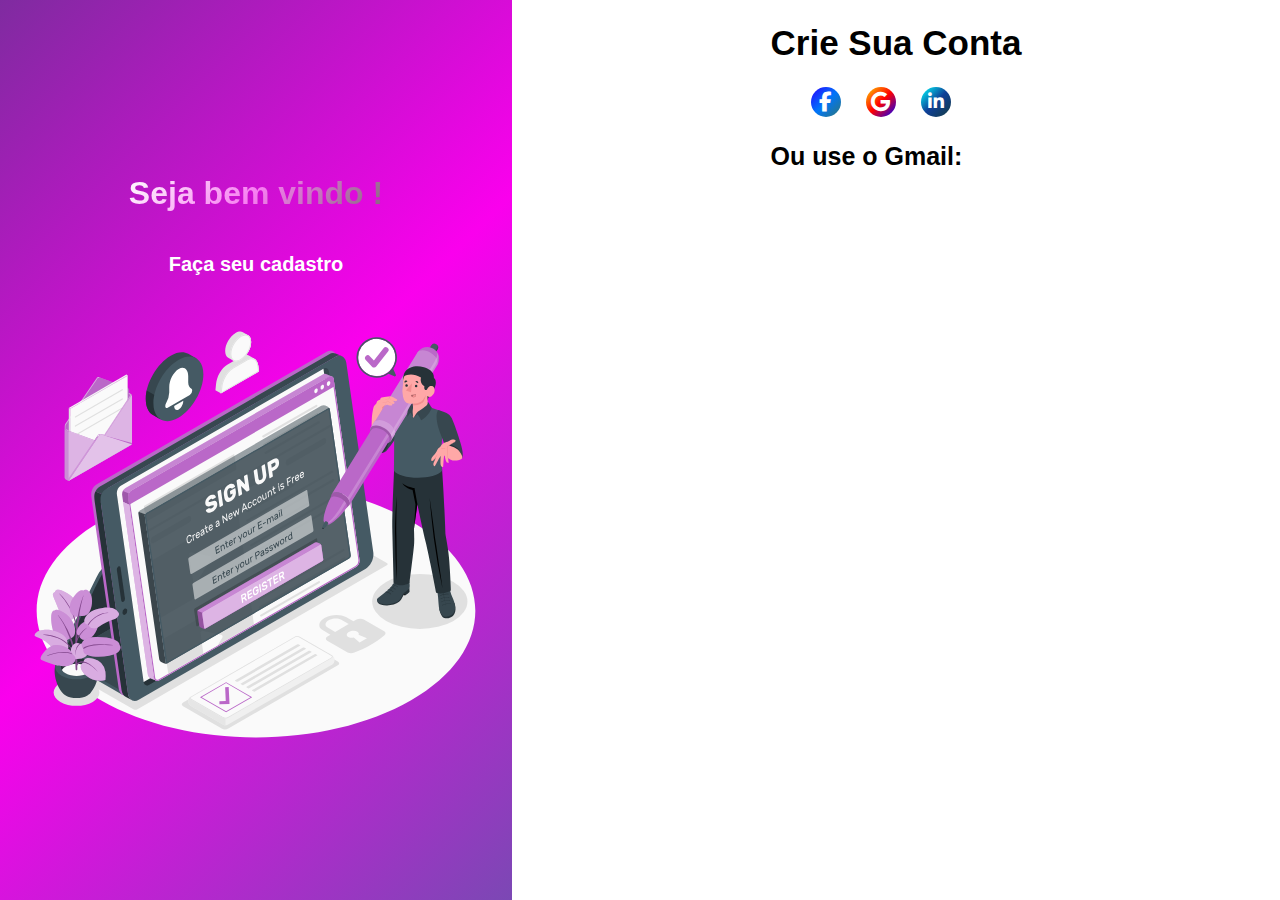
<file: cadastro/cadastro.html>
<!DOCTYPE html>
<html lang="en">

<head>
    <meta charset="UTF-8">
    <meta name="viewport" content="width=device-width, initial-scale=1.0">
    <link rel="stylesheet" href="cadastro.css"> 
    <link rel="stylesheet" href="https://cdnjs.cloudflare.com/ajax/libs/font-awesome/6.5.0/css/all.min.css">

    <title>Document</title>
</head>

<body>
    <div class="container">

        <div class="esquerda">
            <h1>Seja bem vindo !</h1>
            <h3>Faça seu cadastro</h3>
            <img src="../assets/sign-up-animate.svg" alt="" width="450px" >
        </div>
        <div class="direita">
            <div class="header">
                <h1>Crie Sua Conta</h1>
                <ul>
                    <li id="face"><i class="fa-brands fa-facebook-f"></i></li>
                    <li id="go"><i class="fa-brands fa-google"></i></li>
                    <li id="link"><i class="fa-brands fa-linkedin-in"></i></li>
                </ul>
                <p>Ou use o Gmail:</p>
            </div>

        </div>
    </div>
</body>
</html>
</file>
<file: cadastro/cadastro.css>
body {
    margin: 0;
}

.container {
    width: 100%;
    height: 100vh;
    display: flex;
}

/* Body & container Finalizados */
.esquerda {
    width: 40%;
    height: 100%;
    display: flex;
    flex-direction: column;
    background: linear-gradient(135deg, rgb(127, 43, 160), #fa00ed, #7b48b4);
    align-items: center;
    justify-content: center;
}

.esquerda h1 {
    font-family: sans-serif;
    background: linear-gradient(135deg, rgb(255, 255, 255), #f77ef1, #85687b);
    -webkit-background-clip: text;
    -webkit-text-fill-color: transparent;
    background-clip: text;
    color: transparent;
    font-weight: bold;
}

.esquerda h3 {
    font-size: 20px;
    font-family: sans-serif;
    color: white;
    font-weight: bold;
}

/* Div Esquerda Finalizada */
.direita {
    width: 60%;
    height: 100%;
    background-color: white;
    display: flex;
    align-items: center;
    flex-direction: column;
}

.direita h1 {
    font-family: sans-serif;
    font-size: 35px;
}

.direita ul {
    display: flex;
    gap: 25px;
    list-style: none;
}

.direita li#face {
    align-items: center;
    justify-content: center;
    display: flex;
    width: 30px;
    height: 30px;
    border-radius: 50%;
    background: linear-gradient(135deg, rgb(38, 0, 255), #0075fa, #2e7777);
    font-size: 20px;
    color: white;

}

.direita li#go {
    align-items: center;
    justify-content: center;
    display: flex;
    width: 30px;
    height: 30px;
    border-radius: 50%;
    background-color: black;
    font-size: 20px;
    background: linear-gradient(135deg, #ffcc00, #ff0000, #0000ff);
    color: white;
}

.direita li#link {
    align-items: center;
    justify-content: center;
    display: flex;
    width: 30px;
    height: 30px;
    border-radius: 50%;
    background : linear-gradient(135deg, aqua, #0f3f97, #153d42);
    font-size: 18px;
    color: white;
}

.direita p {
    font-family: sans-serif;
    font-size: 25px;
    align-items: center;
    justify-content: center;
    font-weight: bold;

}
</file>
